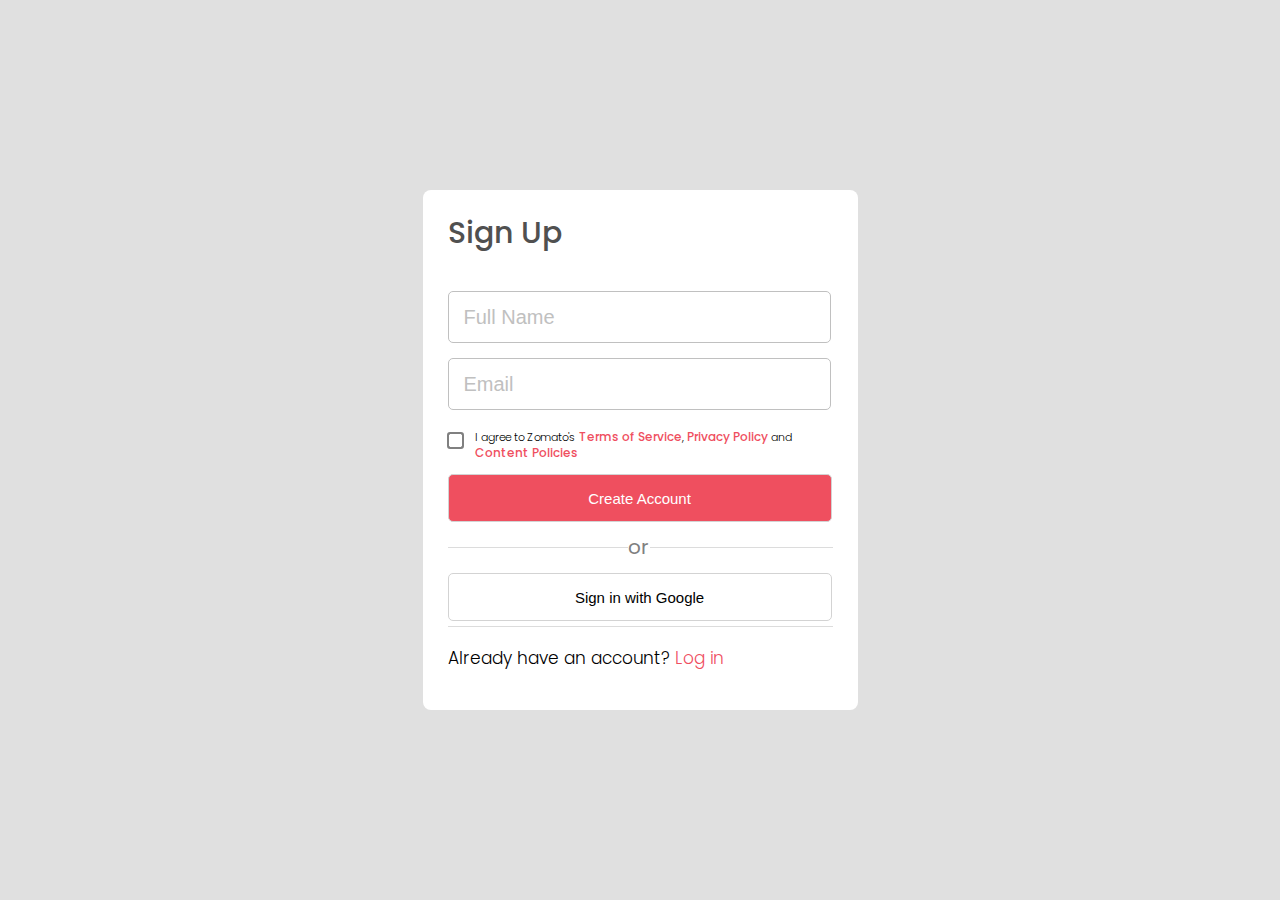
<file: signup.html>
<!doctype html>
<html lang="en">

<head>
    <meta charset="UTF-8">
    <meta name="viewport" content="width=device-width, initial-scale=1.0">
    <title>Zomato</title>
    <link rel="stylesheet" type="text/css" href="signup.css">
    <!-- Zomato logo tab -->
    <link rel="icon" type="image/x-icon"
        href="https://upload.wikimedia.org/wikipedia/commons/thumb/7/75/Zomato_logo.png/220px-Zomato_logo.png" />

    <!-- Font awesome icons -->
    <link rel="stylesheet" href="https://cdnjs.cloudflare.com/ajax/libs/font-awesome/6.1.1/css/all.min.css"
        integrity="sha512-KfkfwYDsLkIlwQp6LFnl8zNdLGxu9YAA1QvwINks4PhcElQSvqcyVLLD9aMhXd13uQjoXtEKNosOWaZqXgel0g=="
        crossorigin="anonymous" referrerpolicy="no-referrer" />

    <!-- Poppins font by google fonts -->
    <link rel="preconnect" href="https://fonts.googleapis.com" />
    <link rel="preconnect" href="https://fonts.gstatic.com" crossorigin />
    <link href="https://fonts.googleapis.com/css2?family=Poppins:ital,wght@0,100;0,200;0,300;0,400;0,500;0,600;0,700;0,800;0,900;1,100;1,200;1,300;1,400;1,500;1,600;1,700;1,800;1,900&display=swap"
        rel="stylesheet" />
</head>

<body>
    <div class="LoginPage">
        <span class="Heading">Sign Up</span>
        <a href="index.html" class="loginExit"><i class="fa-solid fa-x fa-2xs"
                style="color: #000000;"></i></a>
        <div class="main">
            <input type="text" id="name" placeholder="Full Name" >
            <input type="email" id="email" placeholder="Email" >
            <span class="CheckboxContent">
                <input type="checkbox">
                <span class="CheckboxCondition">I agree to Zomato's <a href="#" class="conditions">Terms of Service</a>,
                    <a href="#" class="conditions">Privacy Policy</a> and <a href="#"
                        class="conditions specialCondition">Content Policies</a></span>
            </span>
            <input type="button" value="Create Account" id="CreateAccount">
            <hr>
            <div class="brContent">or</div>
            <input type="button" id="google" value="Sign in with Google"><i class="fa-brands fa-google fa-lg"
                style="color: #ef4f5f;"></i>
            <hr class="Footer">
            <div class="bottomLine">Already have an account? <a href="login.html" class="bottomAnchor">Log
                    in</a></div>
        </div>
    </div>
</body>

</html>
</file>
<file: signup.css>
body,html{
	height: 100%;
	display: flex;
	justify-content: center;
	align-items: center	;
	backdrop-filter: blur(10px);
	background-color: 	#E0E0E0;
	font-family: "Poppins";
}
:root{
	--height:48px;
	--width:93.5%;
	--borderRadius:5px;
	--grey:#c0c0c0;
	--paddingleft:15px;
}

.LoginPage{
	height: 480px;
	width: 390px;
	background-color: white;
	border-radius: 8px;
	padding:20px 25px;
	padding-right: 20px;
	position: relative;
}
.Heading,.loginExit{
	font-weight: 450;
	color:#505050;
	font-size: 30px;
	text-decoration: none;
	margin-bottom: 100px;
}
.loginExit{
	position: relative;
	left: 250px;
}
#name,#email{
	height: var(--height);
	width: var(--width);
	border-radius: var(--borderRadius);
	margin-top:15px;
	border: 1px solid #c0c0c0;
	padding-left: var(--paddingleft);
	font-size: 20px;
}
#email{
	margin-bottom: 20px;
}
#name::placeholder{
	color: #c0c0c0;
	font-size: 20px;
}
#email::placeholder{
	color: #c0c0c0;
	font-size: 20px;
}
.main{
	margin-top: 20px;
}
input[type="checkbox"]{
	margin: 18px 0;
	margin-top: 0;
	accent-color: rgb(239, 79, 95, 1.0);
	height: 15px;
	width: 15px;
	outline: 0.5px auto grey;
}
input[type="checkbox"]:hover{
	outline: 1px auto rgb(239, 79, 85, 1.0);
}
.CheckboxCondition{
	font-size: 11px;
	margin-left: 8px;
	font-weight: 300;
	position: relative;
	bottom: 7px;
}
.conditions{
	font-size: 12px;
	color: rgb(239, 79, 95, 1.0);
	font-weight: 500;
	text-decoration: none;
}	
.specialCondition{
	position: relative;
	left: 27px;
	bottom: 20px;
}

#CreateAccount,#google{
	min-height: var(--height);
	min-width: 98.5%;
	border-radius: var(--borderRadius);
	border: 1px solid lightgrey;
	background-color: rgb(239, 79, 95, 1.0);
	color: white;
	font-size: 15px;
	position: relative;
	bottom: 17px;
}
#CreateAccount:hover{
	cursor: pointer;
	background-color: #d74755;
}
#google:hover{
	cursor: pointer;
}
hr{
	margin-right: 5px;
	border: none;
	height: 1px;
	background-color:#DCDCDC;
}
.brContent{
	height: 22px;
	width: 22px;
	background-color: white;
	color: grey;
	position: relative;
	bottom: 24px;
	left: 180px;
	font-size: 20px;
}
#google{
	margin-top:12px;
	background-color: white;
	color: black;
}
.fa-google{
	position: relative;
	bottom: 52px;
	left: 100px;
}
.Footer{
	position: relative;
	bottom: 20px;
}
.bottomLine{
	margin-top: 16px;
	font-size: 17px;
	font-weight: 300;
	position: relative;
	bottom: 18px;
}
.bottomAnchor{
	color: rgb(239, 79, 95, 1.0);
	cursor: pointer;
	text-decoration: none;
}
</file>
